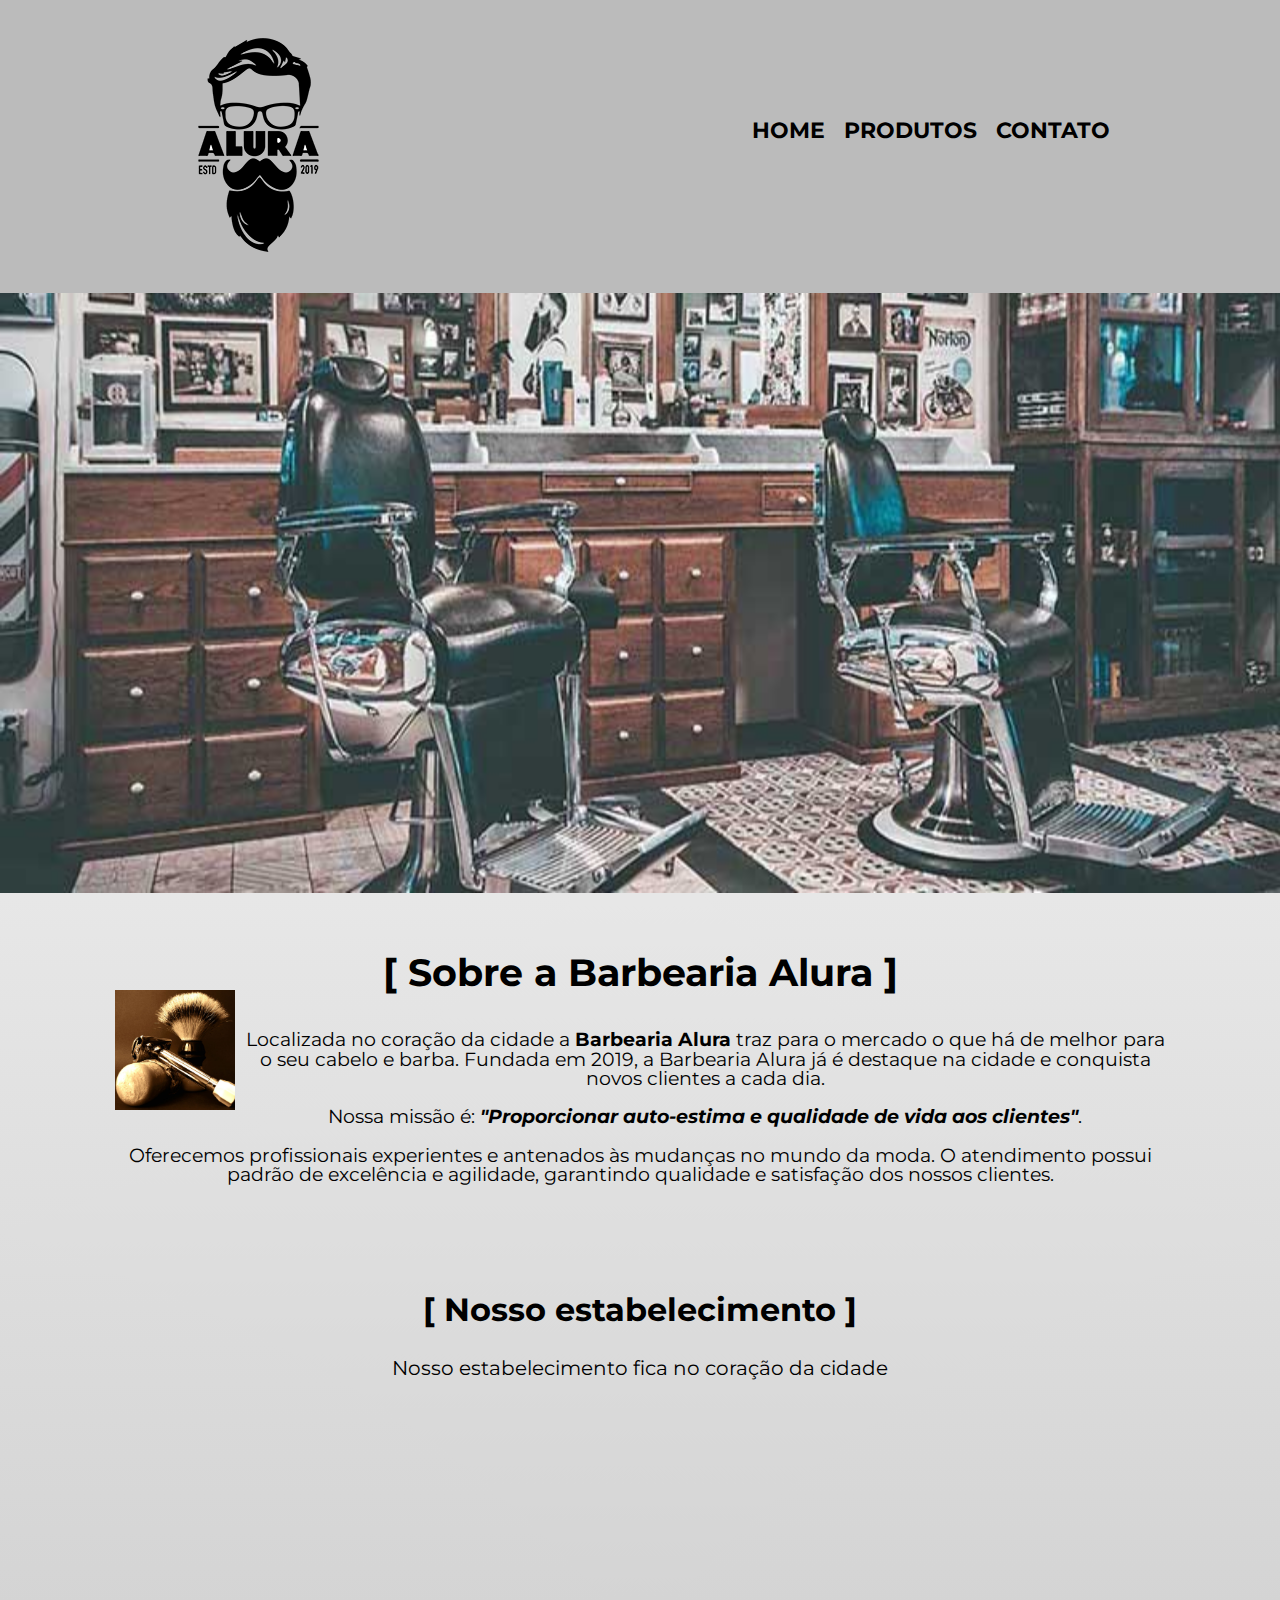
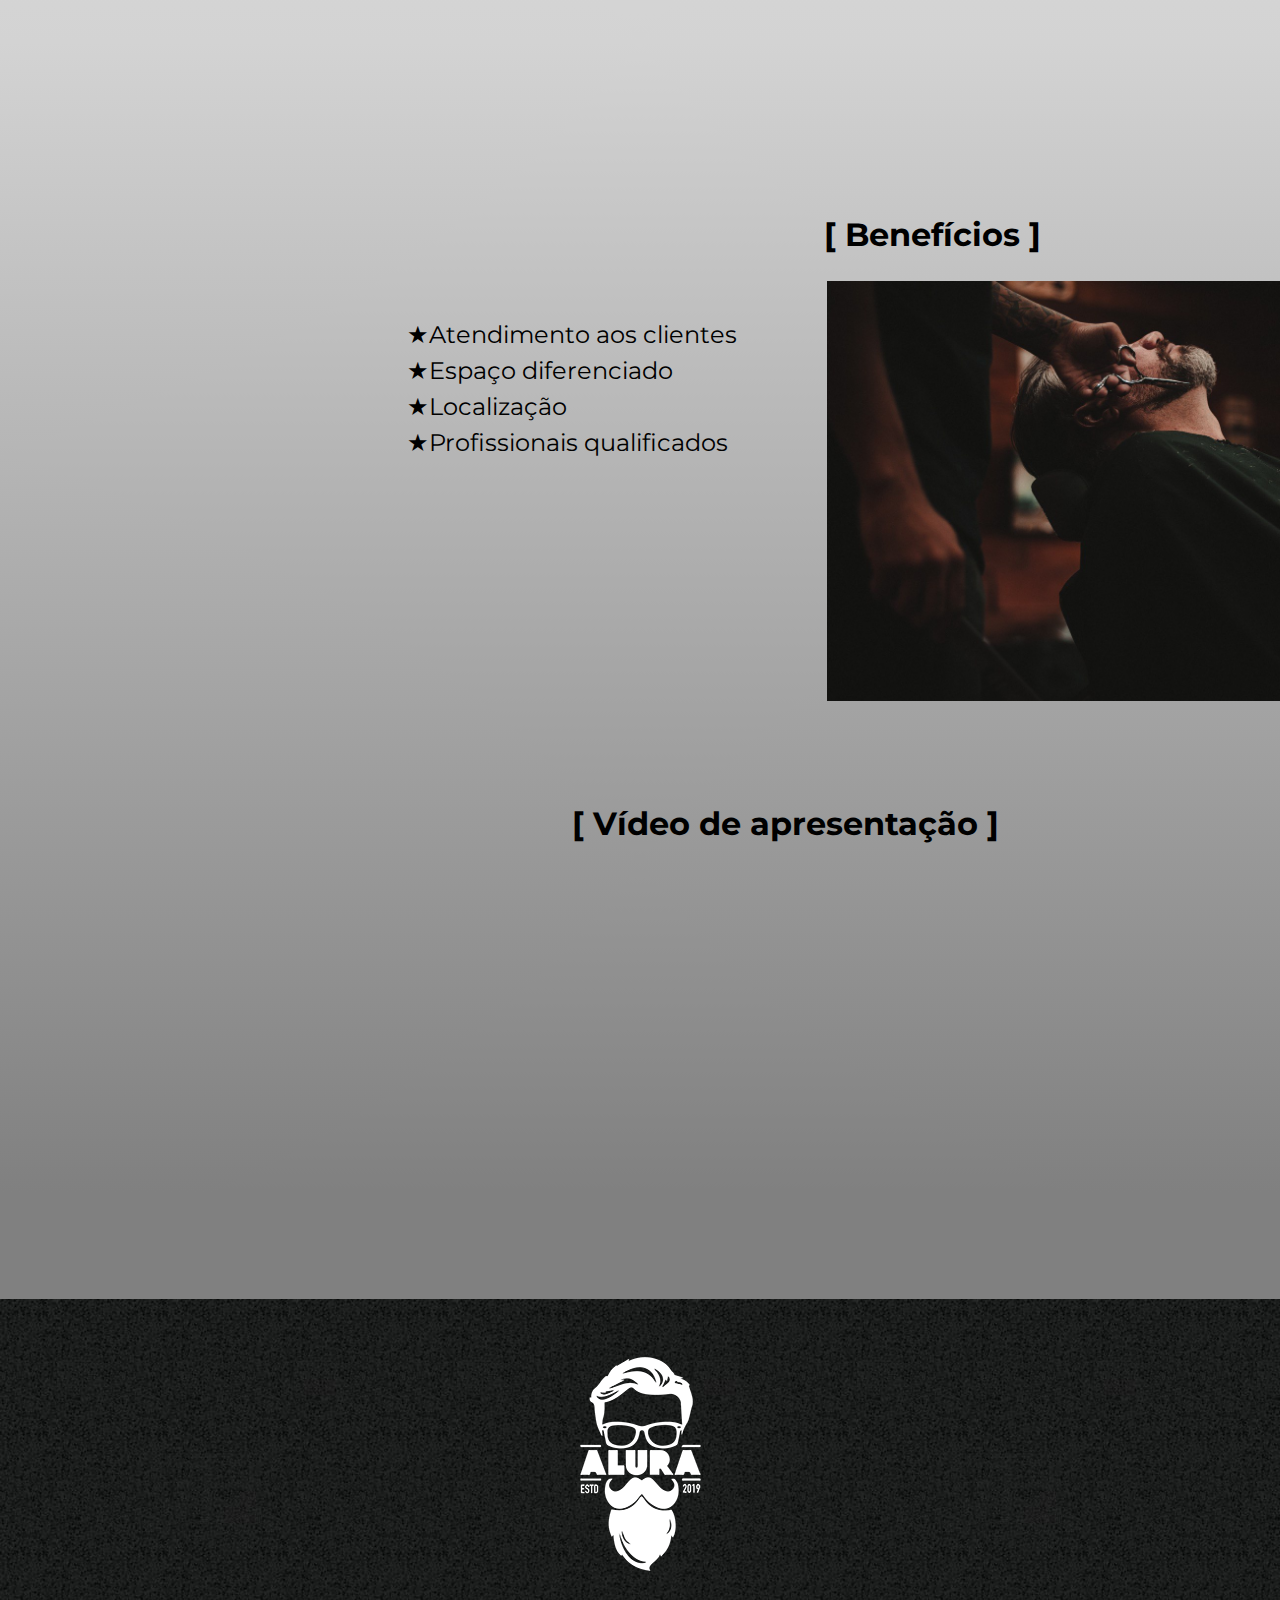
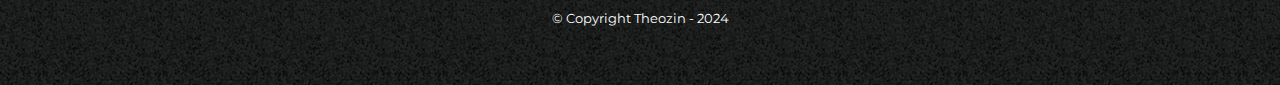
<file: index.html>
<!DOCTYPE html>
<html lang="pt-br">
    <head>
        <meta charset = "UTF-8">
        <meta name="viewport" content="width=device-width">
        <title>Barbearia Alura</title>
        <link rel ="stylesheet" href ="style.css">
        <link rel="stylesheet" href="reset.css">
        <link rel="preconnect" href="https://fonts.googleapis.com">
        <link rel="preconnect" href="https://fonts.gstatic.com" crossorigin>
        <link href="https://fonts.googleapis.com/css2?family=Montserrat:ital,wght@0,100..900;1,100..900&display=swap" rel="stylesheet">
    </head>
    <body>
        <header>
            <fieldset class="caixa">
                <h1>
                    <a href="index.html">
                        <img src="produtos/logo.png" alt="Logo Barbearia Theozin"></h1>
                    </a>   
                <nav>
                    <ul>
                        <li><a href="index.html">HOME</a></li>
                        <li><a href="produtos.html">Produtos</a></li>
                        <li><a href="contato.html">Contato</a></li>
                    </ul>
                </nav>
            </fieldset>
        </header>
        <img class ="banner" src="banner.jpg">
        <section class="principal">
            <h2 class="texto-centro">Sobre a Barbearia Alura</h2>

            <img class="img-utensilios" src="utensilios.jpg" alt="equipamentos de barbeiro">

            <p>Localizada no coração da cidade a <strong>Barbearia Alura</strong> traz para o mercado o que há de melhor para o seu cabelo e barba. Fundada em 2019, a Barbearia Alura já é destaque na cidade e conquista novos clientes a cada dia.</p>

            <p>Nossa missão é: <em><strong>"Proporcionar auto-estima e qualidade de vida aos clientes"</strong></em>.</p>

            <p >Oferecemos profissionais experientes e antenados às mudanças no mundo da moda. O atendimento possui padrão de excelência e agilidade, garantindo qualidade e satisfação dos nossos clientes.</p>
        </section>
        <section class="section-mapa">
            <div class="div-mapa">
                <h3 class="texto-centro">Nosso estabelecimento</h3>
                <p class="texto-mapa">Nosso estabelecimento fica no coração da cidade</p>
                <iframe class ="mapa" src="https://www.google.com/maps/embed?pb=!1m18!1m12!1m3!1d116976.22829474194!2d-46.72741865699507!3d-23.62200272220746!2m3!1f0!2f0!3f0!3m2!1i1024!2i768!4f13.1!3m3!1m2!1s0x94ce59dda627a4c1%3A0x5b2894a7ce278306!2sM%C3%A9qui%201000!5e0!3m2!1spt-BR!2sbr!4v1725989031208!5m2!1spt-BR!2sbr" 
                    width="600" 
                    height="300" 
                    style="border:0;" 
                    allowfullscreen="" 
                    loading="lazy" 
                    referrerpolicy="no-referrer-when-downgrade">
                </iframe>
            </div>
        </section>       
        <section class="beneficios">
            <div class="div-bene">
                <h3>Benefícios</h3>
                <ul class="lista">
                    <li class="itens">Atendimento aos clientes</li>
                    <li class="itens">Espaço diferenciado</li>
                    <li class="itens">Localização</li>
                    <li class="itens">Profissionais qualificados</li>
                </ul><a href="produtos.html"><img src="beneficios.jpg" alt="Homem sentado cortando cabelo" class="imgbene"></a>
            </div>       
        </section>
        <div class="video">
            <h1 class="texto-centro">Vídeo de apresentação</h1>
            <iframe 
                width="100%" 
                height="400" 
                src="https://www.youtube-nocookie.com/embed/DWKgmD5UV1I?si=hRv5JdlB5boPv01m" 
                title="YouTube video player" 
                frameborder="0" 
                allow="accelerometer; autoplay; clipboard-write; encrypted-media; gyroscope; picture-in-picture; web-share" 
                referrerpolicy="strict-origin-when-cross-origin" 
                allowfullscreen>
            </iframe>
        </div>
        <footer>
            <img src="produtos/logo-branco.png">
            <p class="copyrights">&copy; Copyright Theozin - 2024
        </footer>
    </body>
</html>
</file>
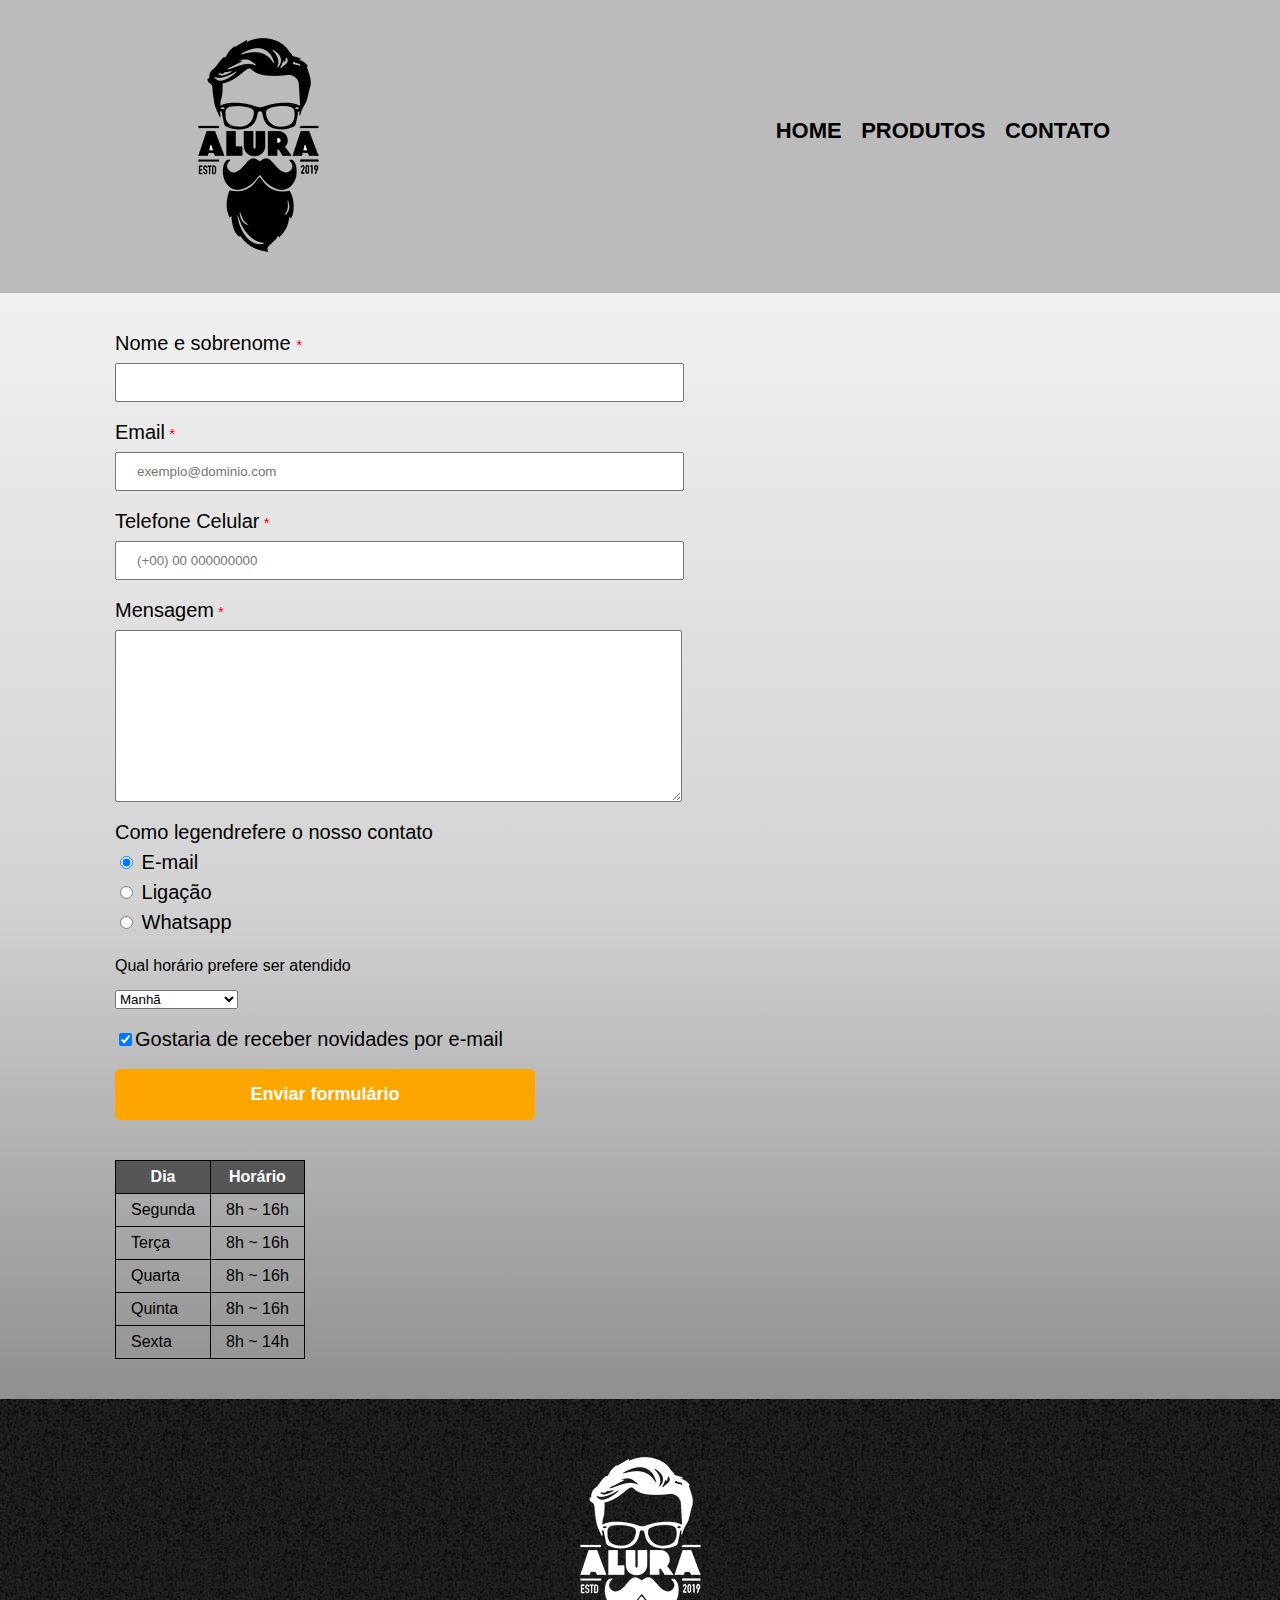
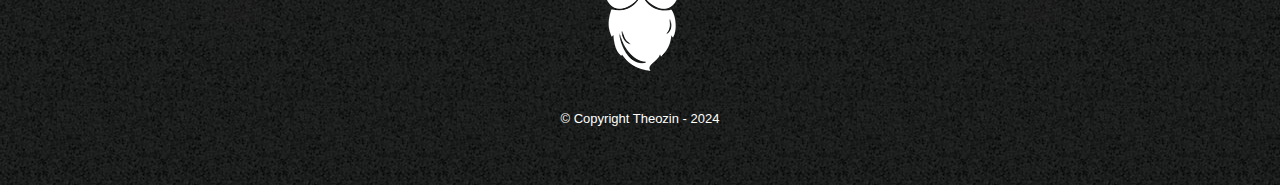
<file: contato.html>
<!DOCTYPE html>

<html>
    <head>
        <meta charset="UTF-8">
        <title>Contato Barbearia</title>
        <link rel="stylesheet" href="style.css">
        <link rel="stylesheet" href="reset.css">
    </head>
    <body>
        <header>
            <fieldset class="caixa">
                <h1>
                    <a href="index.html">
                        <img src="produtos/logo.png" alt="Logo Barbearia Theozin"></h1>
                    </a>   
                <nav>
                    <ul>
                        <li><a href="index.html">HOME</a></li>
                        <li><a href="produtos.html">Produtos</a></li>
                        <li><a href="contato.html">Contato</a></li>
                    </ul>
                </nav>
            </div>
        </header>
        <main>
            <form>
                <label for ="nomesobrenome">Nome e sobrenome <span style="font-size: 15px; color: red;"> *</label>
                <input type ="text" id ="nomesobrenome" class="input-padrao" required>
                
                <label for ="email">Email<span style="font-size: 15px; color: red;"> *</label>
                <input type ="email" id ="email" class="input-padrao" required placeholder="exemplo@dominio.com">
                
                <label for ="tel">Telefone Celular<span style="font-size: 15px; color: red;"> *</label>
                <input type ="tel" id ="tel" class="input-padrao" required placeholder="(+00) 00 000000000">

                <label for ="mensagem">Mensagem<span style="font-size: 15px; color: red;"> *</label>
                <textarea cols ="70" rows ="10" id ="mensagem" class="input-padrao" required></textarea>

                <fieldset>
                    <legend>Como legendrefere o nosso contato</legend>
                    <label for="radio-email"><input type ="radio" name="contato" value="E-mail" id="radio-email" checked> E-mail</label>
                    
                    
                    <label for="ligacao"><input type="radio" name="contato" value="Ligação" id="ligacao"> Ligação</label>
                    

                    <label for="radio-mensagem"><input type="radio" name="contato" value="whatsapp" id="radio-mensagem"> Whatsapp</label>
                    
                
                </fieldset>

                <fieldset>
                    <p>Qual horário prefere ser atendido</p>
                    <select required>
                        <option>Manhã</option>
                        <option>Tarde</option>
                        <option>Noite</option>
                        <option>Qualquer horário</option>
                    </select>
                </fieldset>

                <label class="checkbox"><input type = "checkbox" checked>Gostaria de receber novidades por e-mail</label>

                <input type ="submit" value="Enviar formulário" class="enviar">
            </form>

            <table>
                <thead>
                    <tr>
                        <th>Dia</th>
                        <th>Horário</th>
                    </tr>
                </thead>
                <tbody>
                    <tr>
                        <td>Segunda</td>
                        <td>8h ~ 16h</td>
                    </tr>
                    
                    <tr>
                        <td>Terça</td>
                        <td>8h ~ 16h</td>
                    </tr>
                    
                    <tr>
                        <td>Quarta</td>
                        <td>8h ~ 16h</td>
                    </tr>
                    
                    <tr>
                        <td>Quinta</td>
                        <td>8h ~ 16h</td>
                    </tr>

                    <tr>
                        <td>Sexta</td>
                        <td>8h ~ 14h</td>
                    </tr>
                </tbody>
            </table>
        </main>
        <footer>
            <img src="produtos/logo-branco.png" alt="Logo Barbearia Theozin">
            <p class="copyrights">&copy; Copyright Theozin - 2024
        </footer>
    </body>
</html>
</file>
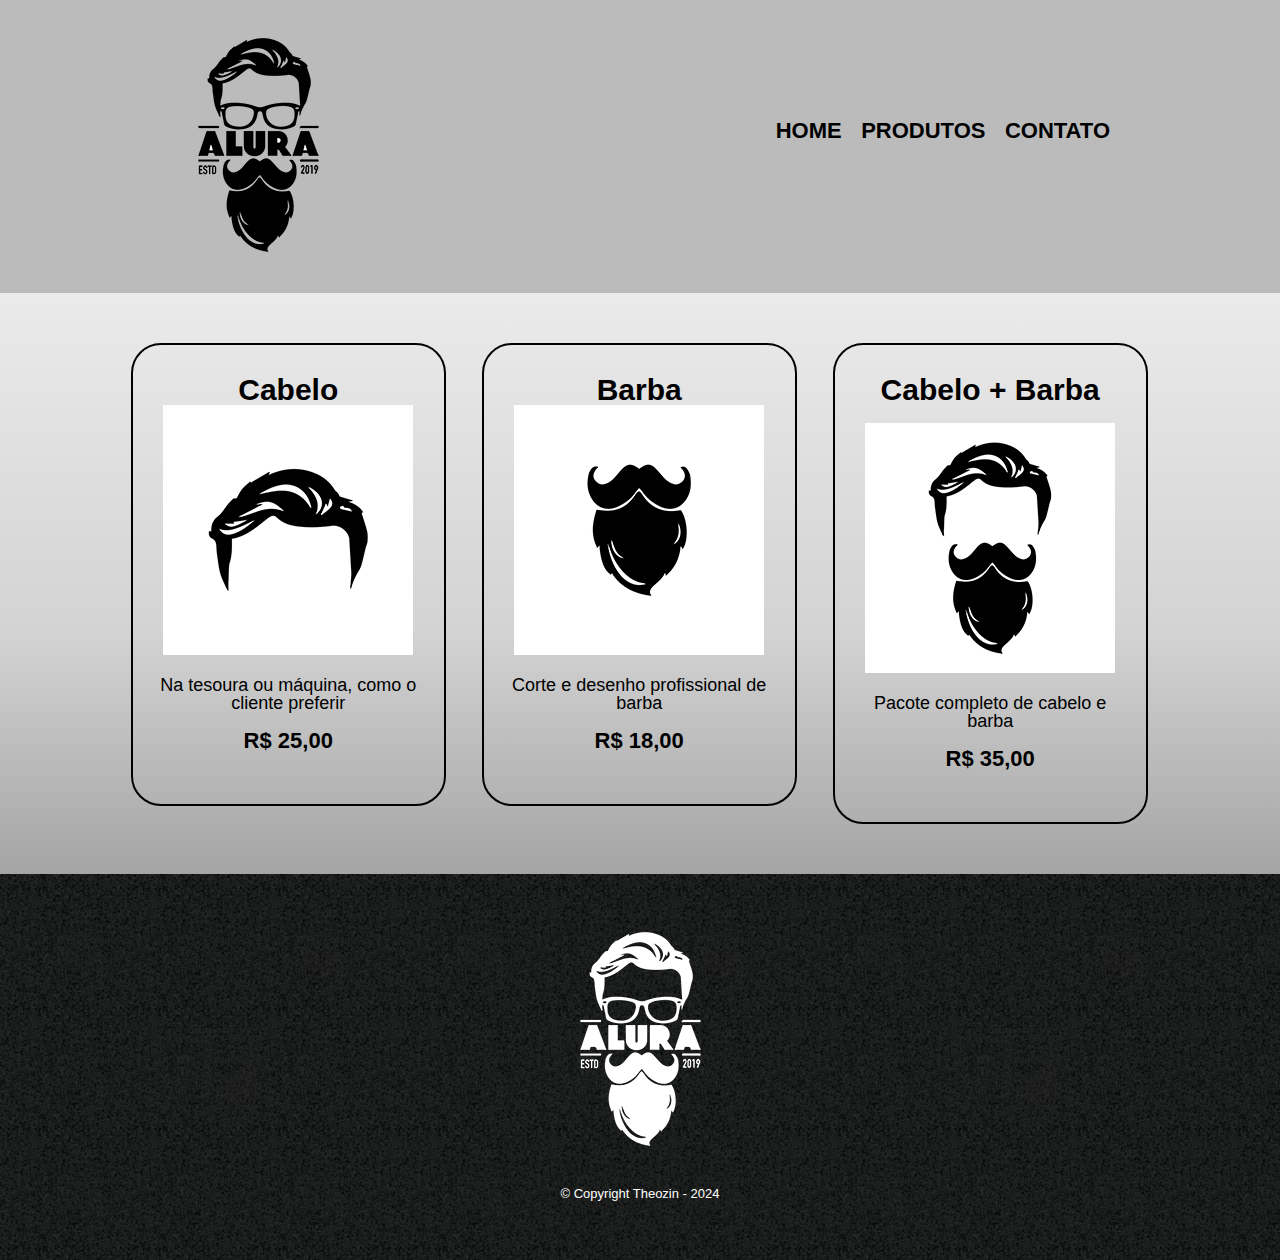
<file: produtos.html>
<!DOCTYPE html>

<html>
    <head>
        <meta charset="UTF-8">
        <title>Produtos Barbearia</title>
        <link rel="stylesheet" href="style.css">
        <link rel="stylesheet" href="reset.css">
    </head>
    <body>
        <header>
            <div class="caixa">
                <h1>
                    <a href="index.html">
                        <img src="produtos/logo.png"></h1>
                    </a>   
                <nav>
                    <ul>
                        <li><a href="index.html">HOME</a></li>
                        <li><a href="produtos.html">Produtos</a></li>
                        <li><a href="contato.html">Contato</a></li>
                    </ul>
                </nav>
            </div>
        </header>
        <main>
            <div class="produtosdiv">
            <ul class="produtos">
                <li>
                    <h2>Cabelo</h2>
                    <img src="produtos/cabelo.jpg">
                    <p class="produto-nome">Na tesoura ou máquina, como o cliente preferir</p>
                    <p class="produtos-preco">R$ 25,00</p>
                </li>
                <li>
                    <h2>Barba</h2>
                    <img src="produtos/barba.jpg">
                    <p class="produto-nome">Corte e desenho profissional de barba</p>
                    <p class="produtos-preco">R$ 18,00</p>
                </li>
                <li>
                    <h2 id ="cabelobarba">Cabelo + Barba</h2>
                    <img src="produtos/cabelo+barba.jpg">
                    <p class="produto-nome">Pacote completo de cabelo e barba</p>
                    <p class="produtos-preco">R$ 35,00</p>
                </li>
            </ul>
            </div>
        </main>
        <footer>
            <img src="produtos/logo-branco.png">
            <p class="copyrights">&copy; Copyright Theozin - 2024
        </footer>
    </body>
</html>
</file>
<file: style.css>
body {

    font-family: 'Montserrat', sans-serif;
    background: linear-gradient(white, lightgray 50%, gray 85%);
}

header {
    background: #BBBBBB
}

.caixa {

    position: relative;
    width: 940px;
    margin: 0 auto;
    padding: 20px 0;;
}

nav {
    position: absolute;
    top: 120px;
    right: 0;
}
nav li {

    display: inline;
    margin: 0 0 0 15px;  
}

nav a {

    text-transform: uppercase;
    color: #000000;
    font-weight: bold;
    font-size: 22px;
    text-decoration: none;
}

nav a:hover {

    text-decoration: underline;
    color: blue;
}

main .produtosdiv {

    position: relative;
    position: center;
}


.produtos {

    width: 1050px;
    margin: 0 auto;
}

.produtos li {

    display: inline-block;
    margin: 50px 1.5%;
    text-align: center;
    font-size: 18px;
    padding: 30px 20px;
    vertical-align: top;
    width: 30%;
    box-sizing: border-box;
    border: 2px solid #000000;
    border-radius: 30px;

}

.produtos li:hover {

    border-color: blue;
}

.produtos li:active {

    border-color: red;
}

.produtos li:hover h2 {

    font-size: 34px;
}

.produtos h2 {

    font-size: 30px;
    font-weight: bold;
}

#cabelobarba {

    padding-bottom: 18px;
}

.produtos-preco {

    font-size: 22px;
    font-weight: bold;
    margin-top: 5px;
}

.produto-nome {

    font-size: 18px;
}

footer {
    padding: 40px 0;
    text-align: center;
    background: url(produtos/bg.jpg);
    box-sizing: border-box;
}

.copyrights {

    color: white;
    font-size: 13px;
    margin: 20px 0;
}

main {

    width: 1050px;
    margin: 0 auto;
    
}

form {
    margin: 40px 0;
}

form label, form legend {
    display: block;
    font-size: 20px;
    margin-bottom: 10px
}

.input-padrao {

    display: block;
    margin-bottom: 20px;
    padding: 10px 20px;
    width: 50%;
}

.obrigatorio {

    color: red;
    font-size: 10px;
}

.checkbox {

    margin: 20px 0;
}

.enviar {

    width: 40%;
    padding: 15px 0;
    background: orange;
    color: white;
    font-weight: bold;
    font-size: 18px;
    border: none;
    border-radius: 5px;
    transition: 0.5s all;
    cursor: pointer;
}

.enviar:hover {

    background-color: darkorange;
    transform: scale(1.1);
    
}

table {

    margin: 20px 40px;
    position: relative;
    margin: 0;
    margin-bottom: 40px;
}

thead {

    background: #555555;
    color: white;
    font-weight: bold;
}

td, th {

    border: 1px solid #000000;
    padding: 8px 15px;

}

.banner {

    width: 100%;
    height: 600px
}

.img-utensilios {

    margin-bottom: 20px;
    margin-right: 10px;
    width: 120px;
    float: left;
    margin-top: -40px;

}

.texto-centro {

    text-align: center;
    font-size: 2em;
    font-weight: bold;
    margin: 1em 1em;
}

.texto-centro:before {

    content:"[ ";
}

.texto-centro:after {

    content: " ]";
}

.principal {

    text-align: center;
    padding: 1em 0 3em 0;
    width: 1050px;
    margin: 0 auto;
    font-size: 1.2em;
}

.principal p {

    margin: 0 0 1em;
}

.principal strong {

    font-weight: bold;
}

.principal em {

    font-style: italic;
}

.section-mapa {

    padding: 1px 3em 3em 3em;
}


.section-mapa p {

    padding-bottom: 30px;
    font-size: 20px;
}

.texto-mapa {

    font-size: 2em;
    text-align: center;
}

.section-mapa iframe {

    width: 100%;
    margin: 0 auto;
}

.div-mapa {

    margin: 0 auto;
    width: 1050px;
}

.beneficios {

    width: 1050px;
    margin: 0 auto;
    padding-bottom: 40px;
    padding: 0 25.45em 3em;
}

.beneficios h3 {

    text-align: center;
    font-size: 2em;
    font-weight: bold;
    padding-bottom: 30px;
    padding-top: 40px;
    margin: 0 auto;
}

.beneficios h3:before {

    content:"[ ";
}

.beneficios h3:after {

    content:" ]";
}

.div-bene {

    width: 1050px;
    margin: 0 auto;
}

.lista {

    width: 40%;
    display: inline-block;
    vertical-align: top;
    font-size: 1.5em;
    padding-block: 1.5em;
}

.itens {

    line-height: 1.5em;
}

.itens:before {

    content:"★";
}

.imgbene {

    width: 60%;
    transition: 200ms;
    opacity: 1;

}

.imgbene:hover {

    opacity: 0.3;
    cursor: pointer;
}

.video {

    width: 50%;
    margin: 0 auto;
    padding: 1.5em 29.10em;
}

@media screen and (max-width=480px) {

    .caixa, .principal, .div-bene, .div-mapa, .video, .banner {
        width: auto;
    }
}
</file>
